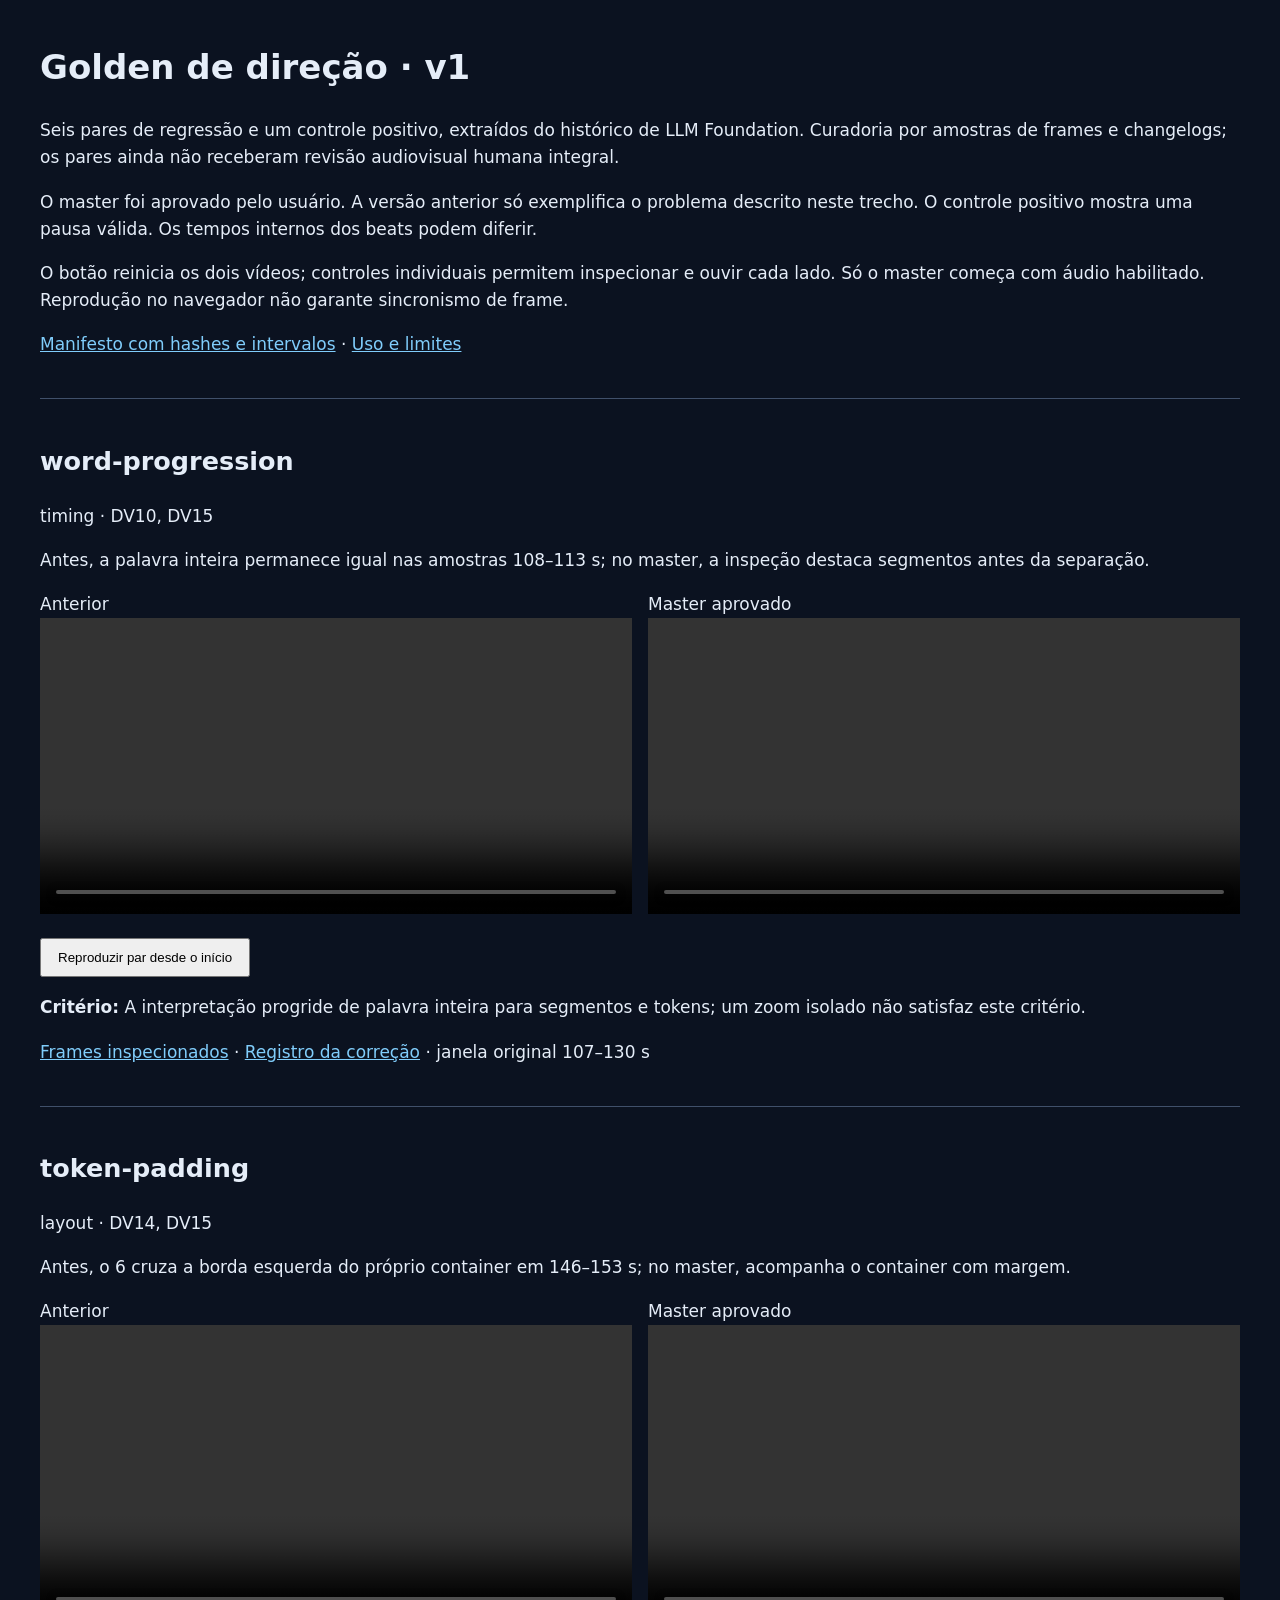
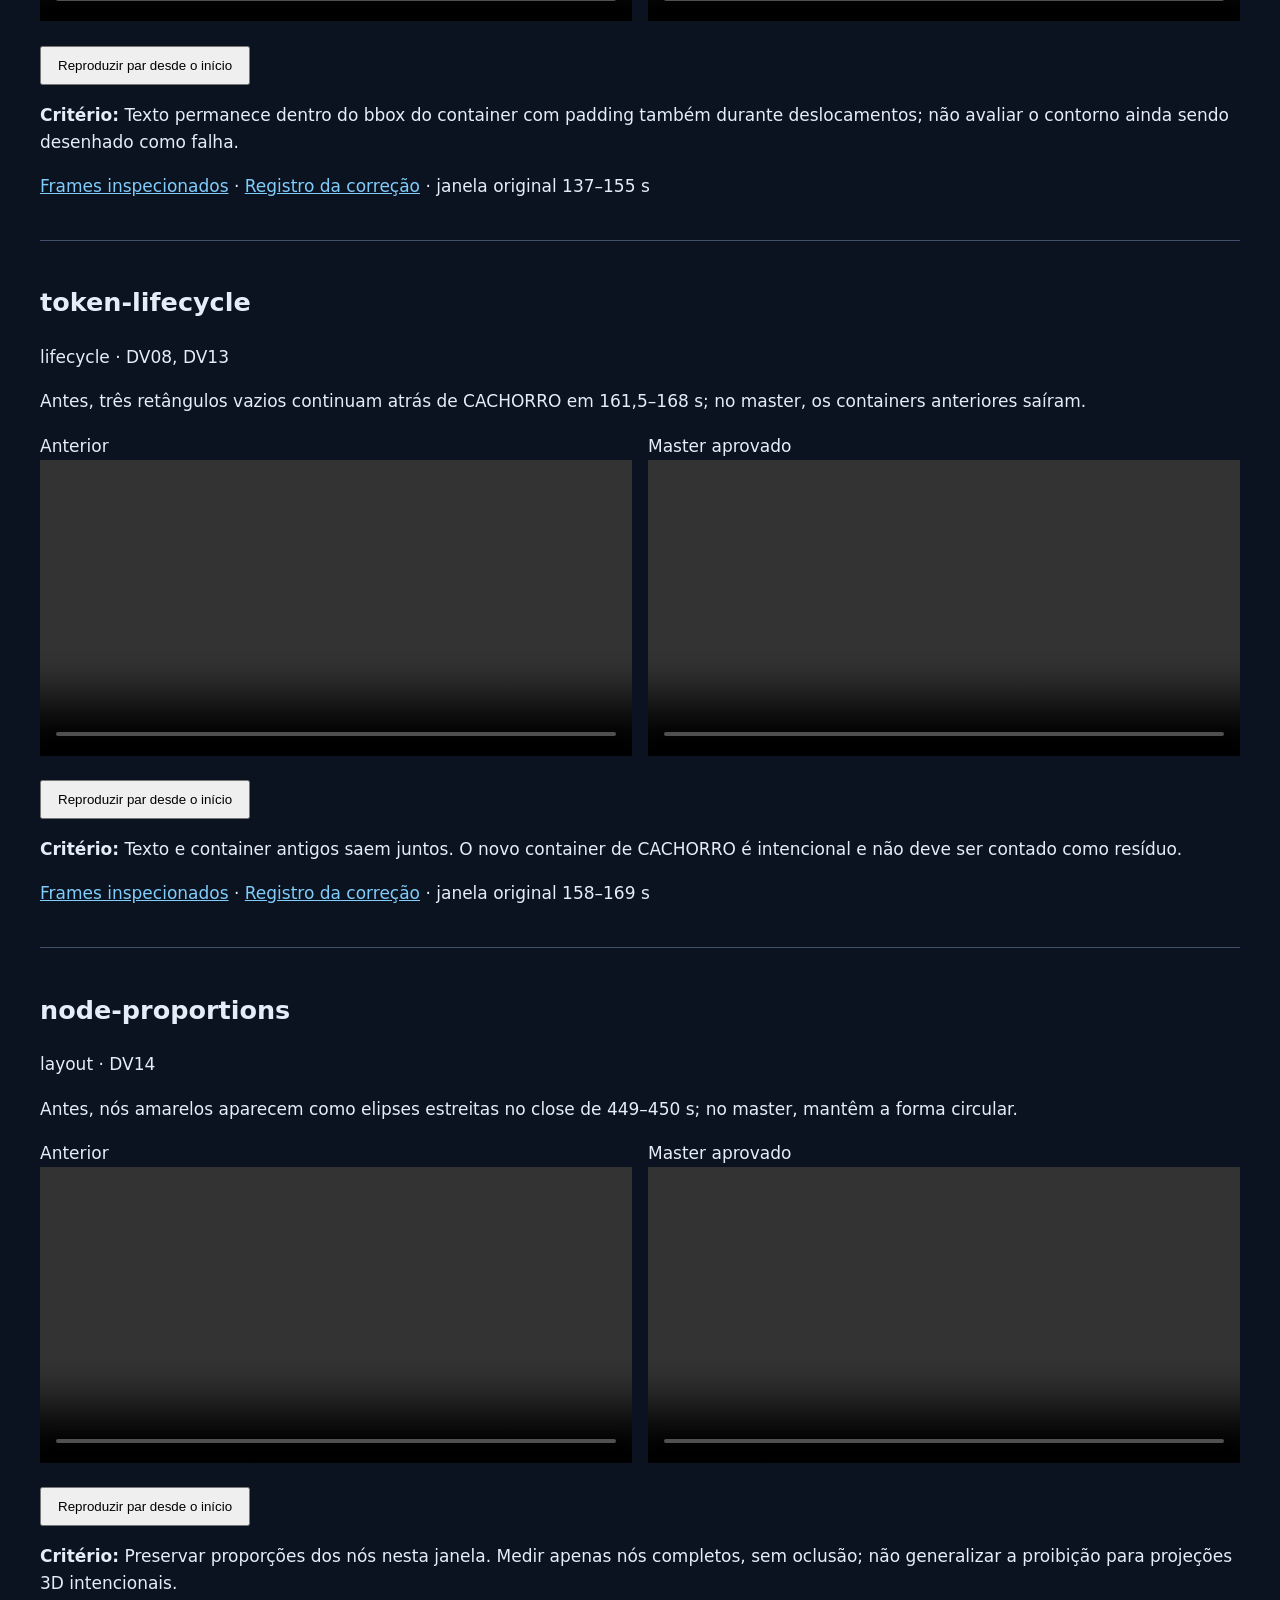
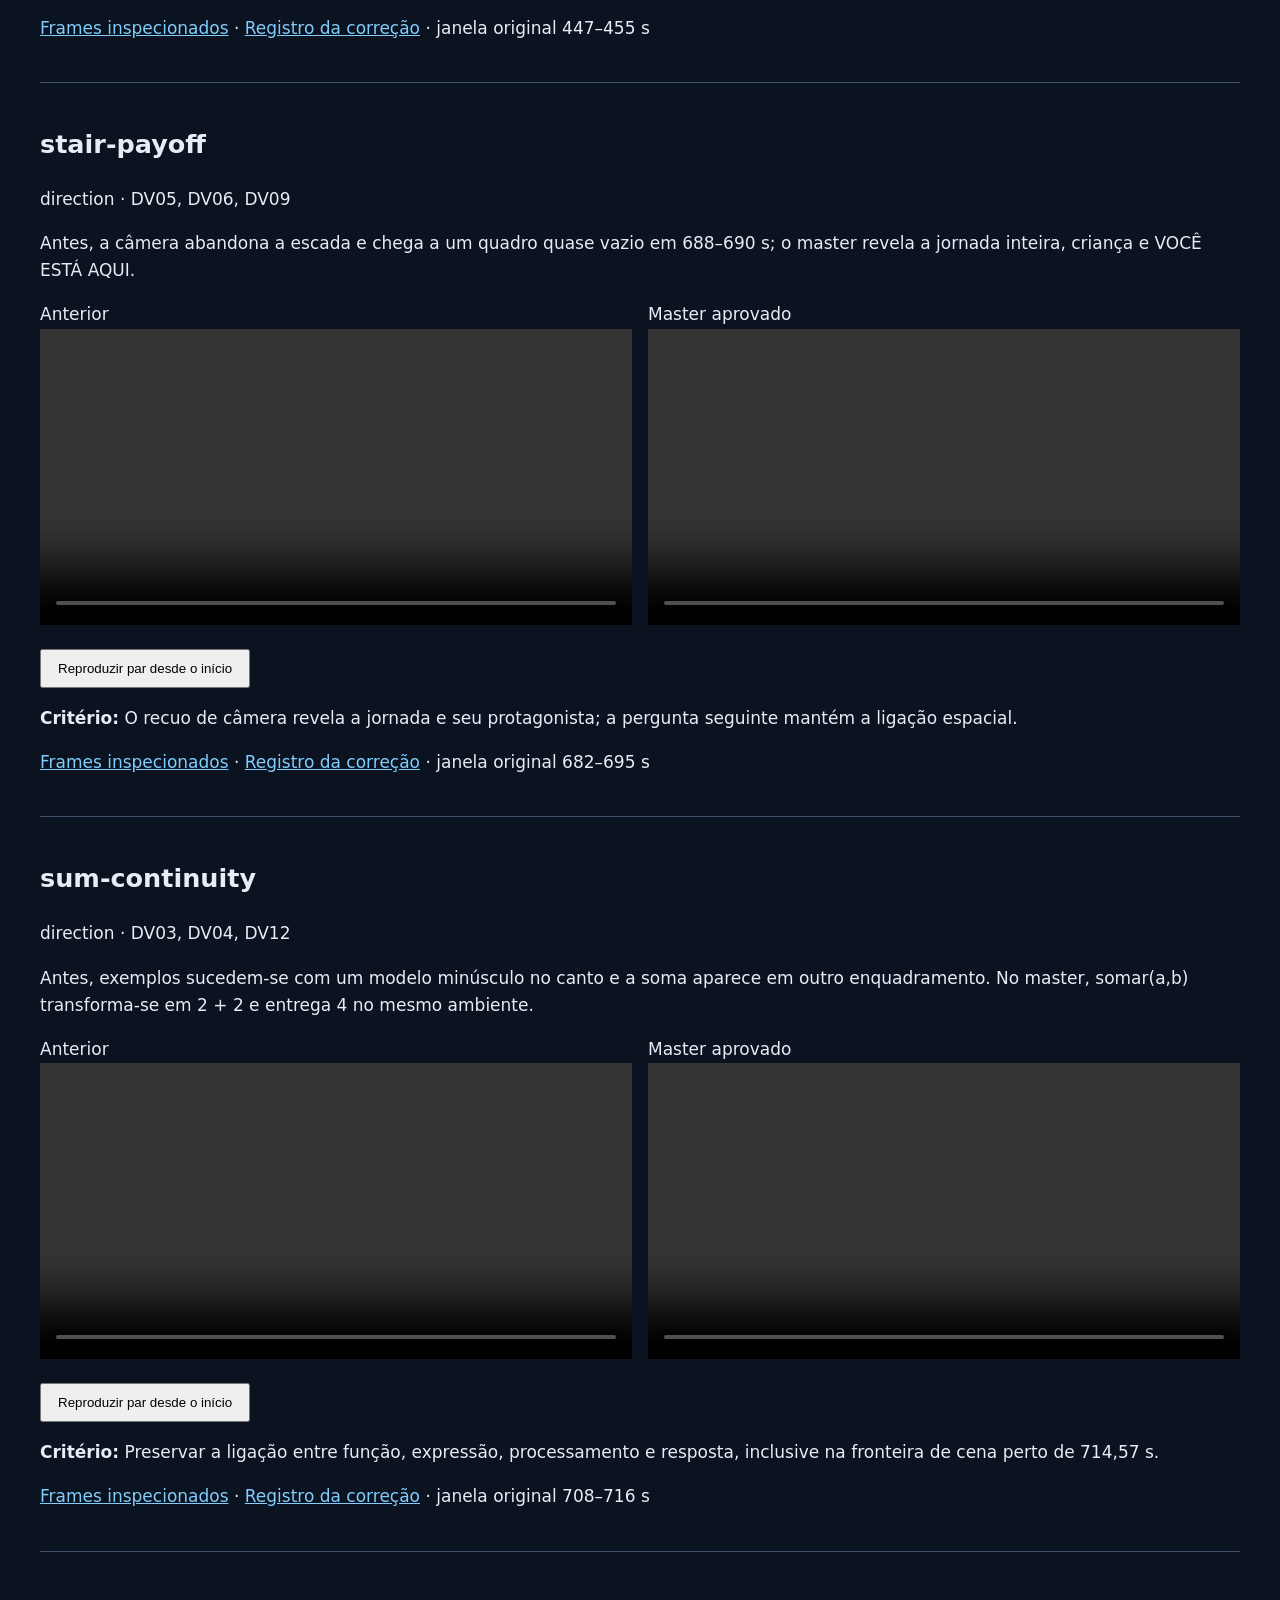
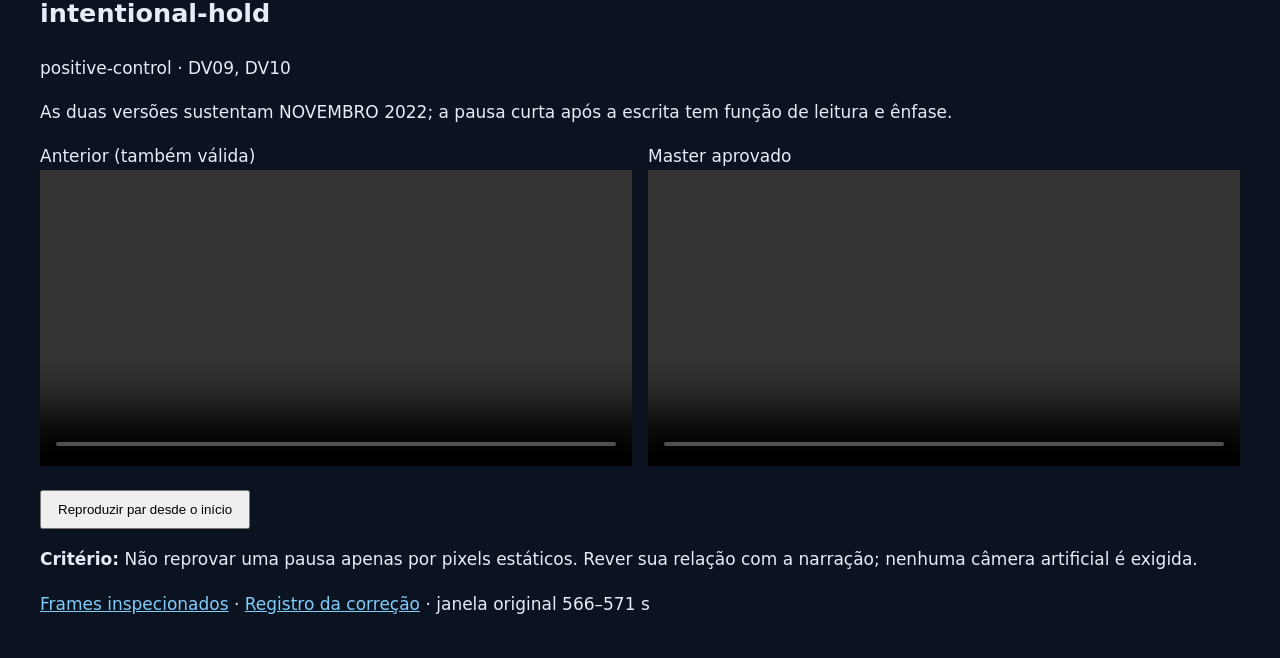
<file: docs/direction/golden-v1/index.html>
<!doctype html><html lang="pt-BR"><meta charset="utf-8"><meta name="viewport" content="width=device-width,initial-scale=1"><title>Golden de direção — LLM Foundation</title><style>body{font:17px/1.6 system-ui;margin:40px auto;padding:0 20px;max-width:1200px;background:#0b1220;color:#e5edf8}a{color:#80cdfb}article{border-top:1px solid #40506a;margin-top:40px;padding-top:20px}.pair{display:grid;grid-template-columns:1fr 1fr;gap:16px}figure{margin:0}video{width:100%;background:black}button{margin-top:16px;padding:10px 16px;cursor:pointer} @media(max-width:700px){.pair{grid-template-columns:1fr}}</style><h1>Golden de direção · v1</h1><p>Seis pares de regressão e um controle positivo, extraídos do histórico de LLM Foundation. Curadoria por amostras de frames e changelogs; os pares ainda não receberam revisão audiovisual humana integral.</p><p>O master foi aprovado pelo usuário. A versão anterior só exemplifica o problema descrito neste trecho. O controle positivo mostra uma pausa válida. Os tempos internos dos beats podem diferir.</p><p>O botão reinicia os dois vídeos; controles individuais permitem inspecionar e ouvir cada lado. Só o master começa com áudio habilitado. Reprodução no navegador não garante sincronismo de frame.</p><p><a href="catalog.json">Manifesto com hashes e intervalos</a> · <a href="README.md">Uso e limites</a></p><article id="word-progression"><h2>word-progression</h2><p>timing · DV10, DV15</p><p>Antes, a palavra inteira permanece igual nas amostras 108–113 s; no master, a inspeção destaca segmentos antes da separação.</p><div class="pair"><figure><figcaption>Anterior</figcaption><video controls preload="none" muted src="word-progression/before.mp4"></video></figure><figure><figcaption>Master aprovado</figcaption><video controls preload="none"  src="word-progression/after.mp4"></video></figure></div><button type="button">Reproduzir par desde o início</button><p><strong>Critério:</strong> A interpretação progride de palavra inteira para segmentos e tokens; um zoom isolado não satisfaz este critério.</p><p><a href="word-progression/samples.jpg">Frames inspecionados</a> · <a href="evidence/videos/llm_fundation/final17-scenes/changelog.md">Registro da correção</a> · janela original 107–130 s</p></article><article id="token-padding"><h2>token-padding</h2><p>layout · DV14, DV15</p><p>Antes, o 6 cruza a borda esquerda do próprio container em 146–153 s; no master, acompanha o container com margem.</p><div class="pair"><figure><figcaption>Anterior</figcaption><video controls preload="none" muted src="token-padding/before.mp4"></video></figure><figure><figcaption>Master aprovado</figcaption><video controls preload="none"  src="token-padding/after.mp4"></video></figure></div><button type="button">Reproduzir par desde o início</button><p><strong>Critério:</strong> Texto permanece dentro do bbox do container com padding também durante deslocamentos; não avaliar o contorno ainda sendo desenhado como falha.</p><p><a href="token-padding/samples.jpg">Frames inspecionados</a> · <a href="evidence/artifacts/llm-fundation-hotfix-final/changelog.md">Registro da correção</a> · janela original 137–155 s</p></article><article id="token-lifecycle"><h2>token-lifecycle</h2><p>lifecycle · DV08, DV13</p><p>Antes, três retângulos vazios continuam atrás de CACHORRO em 161,5–168 s; no master, os containers anteriores saíram.</p><div class="pair"><figure><figcaption>Anterior</figcaption><video controls preload="none" muted src="token-lifecycle/before.mp4"></video></figure><figure><figcaption>Master aprovado</figcaption><video controls preload="none"  src="token-lifecycle/after.mp4"></video></figure></div><button type="button">Reproduzir par desde o início</button><p><strong>Critério:</strong> Texto e container antigos saem juntos. O novo container de CACHORRO é intencional e não deve ser contado como resíduo.</p><p><a href="token-lifecycle/samples.jpg">Frames inspecionados</a> · <a href="evidence/artifacts/llm-fundation-hotfix-final/qa/lifecycle.md">Registro da correção</a> · janela original 158–169 s</p></article><article id="node-proportions"><h2>node-proportions</h2><p>layout · DV14</p><p>Antes, nós amarelos aparecem como elipses estreitas no close de 449–450 s; no master, mantêm a forma circular.</p><div class="pair"><figure><figcaption>Anterior</figcaption><video controls preload="none" muted src="node-proportions/before.mp4"></video></figure><figure><figcaption>Master aprovado</figcaption><video controls preload="none"  src="node-proportions/after.mp4"></video></figure></div><button type="button">Reproduzir par desde o início</button><p><strong>Critério:</strong> Preservar proporções dos nós nesta janela. Medir apenas nós completos, sem oclusão; não generalizar a proibição para projeções 3D intencionais.</p><p><a href="node-proportions/samples.jpg">Frames inspecionados</a> · <a href="evidence/videos/llm_fundation/final16-scenes/changelog.md">Registro da correção</a> · janela original 447–455 s</p></article><article id="stair-payoff"><h2>stair-payoff</h2><p>direction · DV05, DV06, DV09</p><p>Antes, a câmera abandona a escada e chega a um quadro quase vazio em 688–690 s; o master revela a jornada inteira, criança e VOCÊ ESTÁ AQUI.</p><div class="pair"><figure><figcaption>Anterior</figcaption><video controls preload="none" muted src="stair-payoff/before.mp4"></video></figure><figure><figcaption>Master aprovado</figcaption><video controls preload="none"  src="stair-payoff/after.mp4"></video></figure></div><button type="button">Reproduzir par desde o início</button><p><strong>Critério:</strong> O recuo de câmera revela a jornada e seu protagonista; a pergunta seguinte mantém a ligação espacial.</p><p><a href="stair-payoff/samples.jpg">Frames inspecionados</a> · <a href="evidence/videos/llm_fundation/final16-scenes/changelog.md">Registro da correção</a> · janela original 682–695 s</p></article><article id="sum-continuity"><h2>sum-continuity</h2><p>direction · DV03, DV04, DV12</p><p>Antes, exemplos sucedem-se com um modelo minúsculo no canto e a soma aparece em outro enquadramento. No master, somar(a,b) transforma-se em 2 + 2 e entrega 4 no mesmo ambiente.</p><div class="pair"><figure><figcaption>Anterior</figcaption><video controls preload="none" muted src="sum-continuity/before.mp4"></video></figure><figure><figcaption>Master aprovado</figcaption><video controls preload="none"  src="sum-continuity/after.mp4"></video></figure></div><button type="button">Reproduzir par desde o início</button><p><strong>Critério:</strong> Preservar a ligação entre função, expressão, processamento e resposta, inclusive na fronteira de cena perto de 714,57 s.</p><p><a href="sum-continuity/samples.jpg">Frames inspecionados</a> · <a href="evidence/artifacts/llm-fundation-hotfix-final/changelog.md">Registro da correção</a> · janela original 708–716 s</p></article><article id="intentional-hold"><h2>intentional-hold</h2><p>positive-control · DV09, DV10</p><p>As duas versões sustentam NOVEMBRO 2022; a pausa curta após a escrita tem função de leitura e ênfase.</p><div class="pair"><figure><figcaption>Anterior (também válida)</figcaption><video controls preload="none" muted src="intentional-hold/before.mp4"></video></figure><figure><figcaption>Master aprovado</figcaption><video controls preload="none"  src="intentional-hold/after.mp4"></video></figure></div><button type="button">Reproduzir par desde o início</button><p><strong>Critério:</strong> Não reprovar uma pausa apenas por pixels estáticos. Rever sua relação com a narração; nenhuma câmera artificial é exigida.</p><p><a href="intentional-hold/samples.jpg">Frames inspecionados</a> · <a href="evidence/videos/llm_fundation/final15-scenes/changelog.md">Registro da correção</a> · janela original 566–571 s</p></article><script>document.querySelectorAll('article button').forEach(b=>b.addEventListener('click',()=>{document.querySelectorAll('video').forEach(v=>v.pause());const vs=b.closest('article').querySelectorAll('video');vs.forEach((v,i)=>{v.currentTime=0;v.muted=i===0;v.play().catch(()=>{});});}));</script></html>
</file>
